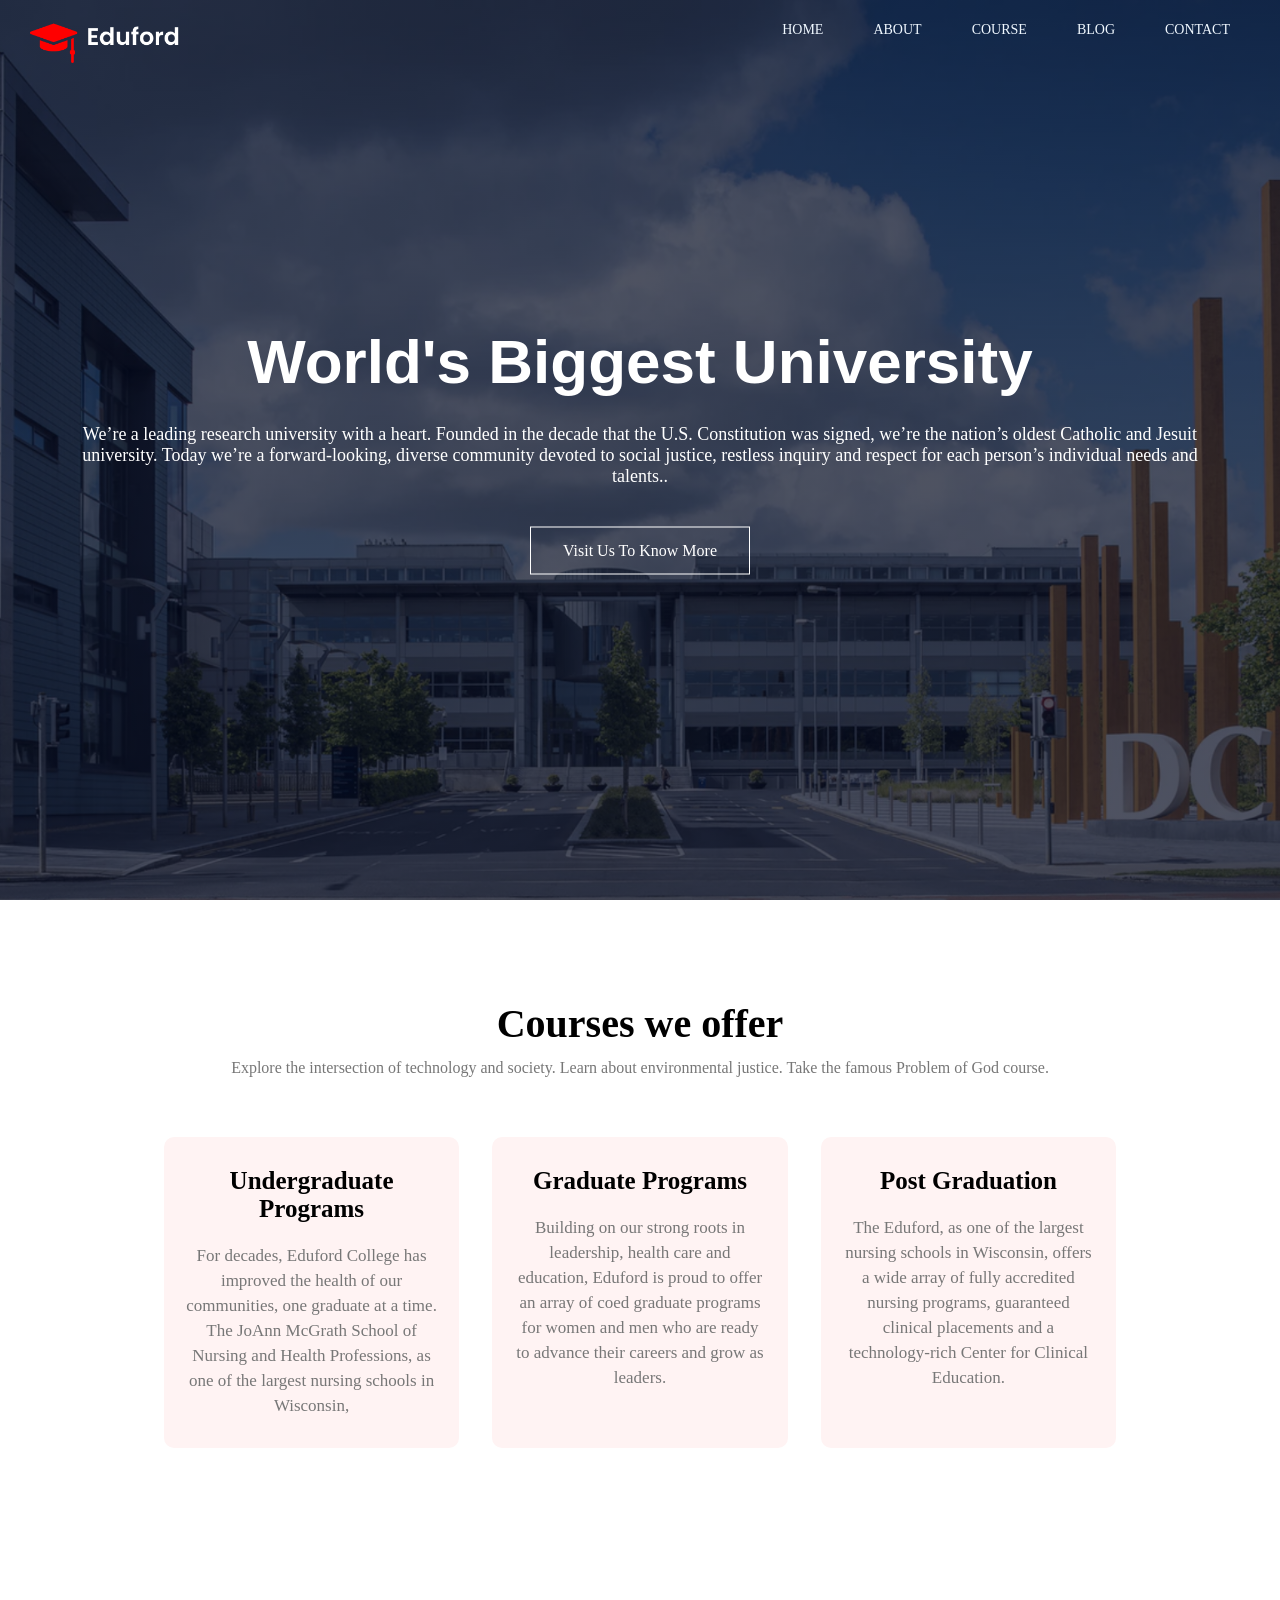
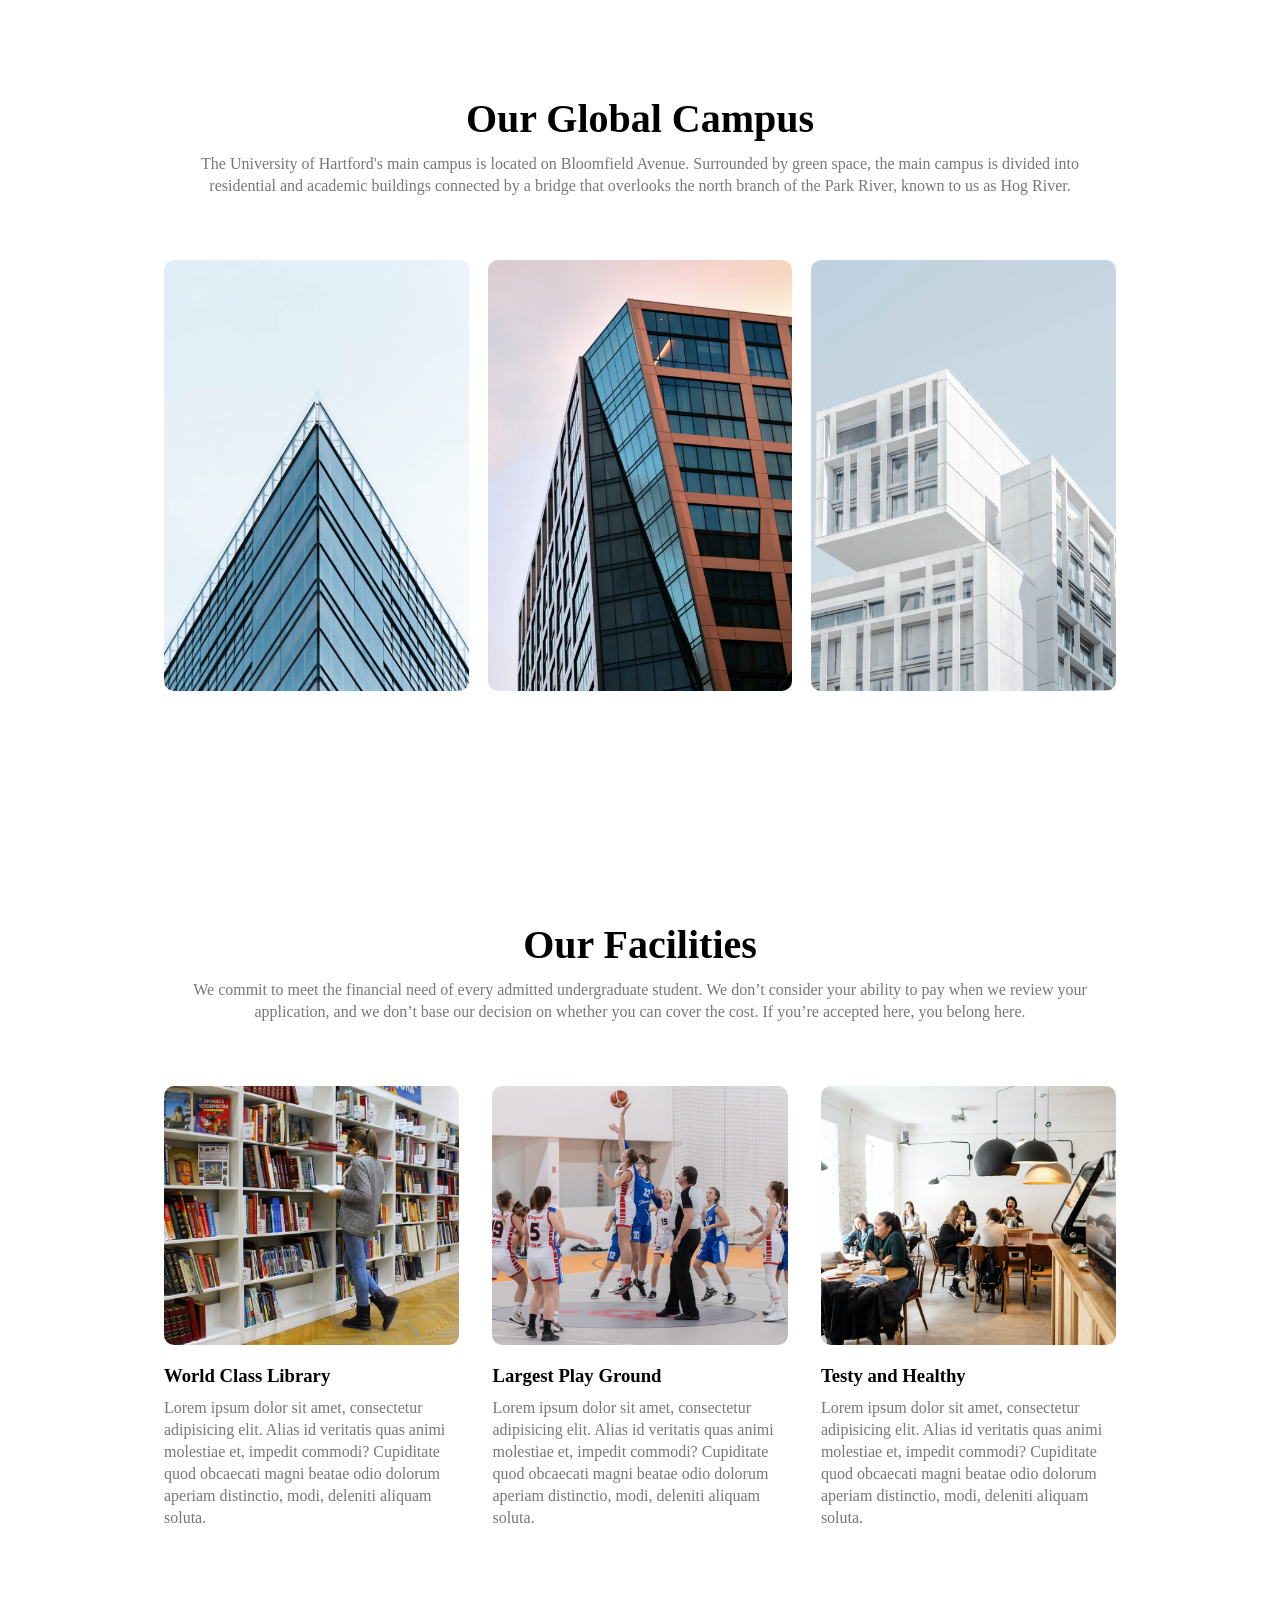
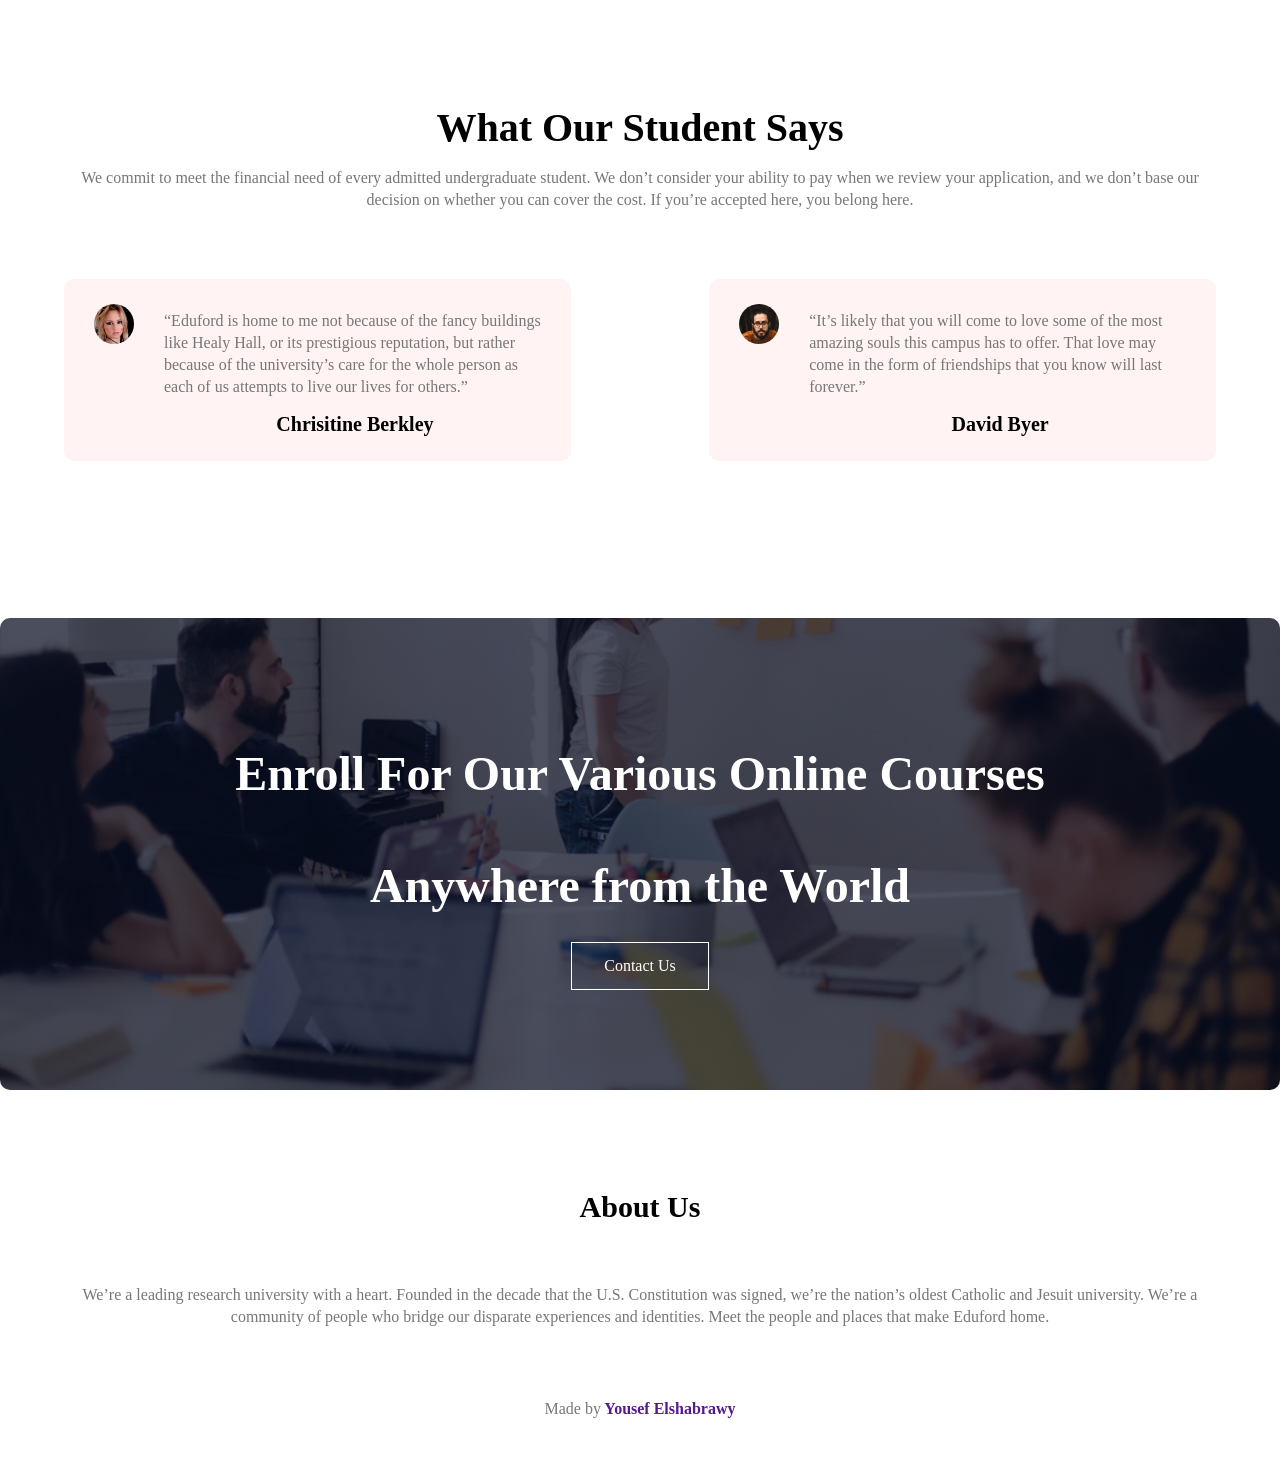
<file: index.html>
<!doctype html>
<html lang="en">
  <head>
    <meta charset="UTF-8" />
    <meta name="viewport" content="width=device-width, initial-scale=1.0" />
    <title>Eduford</title>
    <link rel="stylesheet" href="style.css" />
    <link
      rel="stylesheet"
      href="https://cdnjs.cloudflare.com/ajax/libs/font-awesome/6.7.2/css/all.min.css"
    />
  </head>
  <body>
    <section class="header">
      <nav>
        <a href="index.html"><img src="logo.png" alt="" /></a>
        <div class="nav-links">
          <i class="fa-solid fa-xmark" id="cross-btn"></i>
          <ul>
            <li><a href="index.html">HOME</a></li>
            <li><a href="about.html">ABOUT</a></li>
            <li><a href="courses.html">COURSE</a></li>
            <li><a href="blog.html">BLOG</a></li>
            <li><a href="contact.html">CONTACT</a></li>
          </ul>
        </div>
        <i class="fa-solid fa-bars" id="menu-btn"></i>
      </nav>
      <div class="text-box">
        <h1>World's Biggest University</h1>
        <p>
          We’re a leading research university with a heart. Founded in the
          decade that the U.S. Constitution was signed, we’re the nation’s
          oldest Catholic and Jesuit university. Today we’re a forward-looking,
          diverse community devoted to social justice, restless inquiry and
          respect for each person’s individual needs and talents..
        </p>
        <a href="" class="hero-btn">Visit Us To Know More</a>
      </div>
    </section>

    <section class="courses">
      <h1>Courses we offer</h1>
      <p>
        Explore the intersection of technology and society. Learn about
        environmental justice. Take the famous Problem of God course.
      </p>

      <div id="row">
        <div class="courseColumn">
          <h2>Undergraduate Programs</h2>
          <p>
            For decades, Eduford College has improved the health of our
            communities, one graduate at a time. The JoAnn McGrath School of
            Nursing and Health Professions, as one of the largest nursing
            schools in Wisconsin,
          </p>
        </div>
        <div class="courseColumn">
          <h2>Graduate Programs</h2>
          <p>
            Building on our strong roots in leadership, health care and
            education, Eduford is proud to offer an array of coed graduate
            programs for women and men who are ready to advance their careers
            and grow as leaders.
          </p>
        </div>
        <div class="courseColumn">
          <h2>Post Graduation</h2>
          <p>
            The Eduford, as one of the largest nursing schools in Wisconsin,
            offers a wide array of fully accredited nursing programs, guaranteed
            clinical placements and a technology-rich Center for Clinical
            Education.
          </p>
        </div>
      </div>
    </section>

    <section class="campus">
      <h1>Our Global Campus</h1>
      <p>
        The University of Hartford's main campus is located on Bloomfield
        Avenue. Surrounded by green space, the main campus is divided into
        residential and academic buildings connected by a bridge that overlooks
        the north branch of the Park River, known to us as Hog River.
      </p>

      <div id="row">
        <div class="campusColumn">
          <img src="london.png" alt="" />
          <div class="layer">
            <h3>LONDON</h3>
          </div>
        </div>
        <div class="campusColumn">
          <img src="newyork.png" alt="" />
          <div class="layer">
            <h3>NEWYORK</h3>
          </div>
        </div>
        <div class="campusColumn">
          <img src="washington.png" alt="" />
          <div class="layer">
            <h3>WASHINGTON</h3>
          </div>
        </div>
      </div>
    </section>

    <section class="facilities">
      <h1>Our Facilities</h1>
      <p>
        We commit to meet the financial need of every admitted undergraduate
        student. We don’t consider your ability to pay when we review your
        application, and we don’t base our decision on whether you can cover the
        cost. If you’re accepted here, you belong here.
      </p>

      <div id="row">
        <div class="facilitiesColumn">
          <img src="library.png" alt="" />
          <h3>World Class Library</h3>
          <p>
            Lorem ipsum dolor sit amet, consectetur adipisicing elit. Alias id
            veritatis quas animi molestiae et, impedit commodi? Cupiditate quod
            obcaecati magni beatae odio dolorum aperiam distinctio, modi,
            deleniti aliquam soluta.
          </p>
        </div>
        <div class="facilitiesColumn">
          <img src="basketball.png" alt="" />
          <h3>Largest Play Ground</h3>
          <p>
            Lorem ipsum dolor sit amet, consectetur adipisicing elit. Alias id
            veritatis quas animi molestiae et, impedit commodi? Cupiditate quod
            obcaecati magni beatae odio dolorum aperiam distinctio, modi,
            deleniti aliquam soluta.
          </p>
        </div>
        <div class="facilitiesColumn">
          <img src="cafeteria.png" alt="" />
          <h3>Testy and Healthy</h3>
          <p>
            Lorem ipsum dolor sit amet, consectetur adipisicing elit. Alias id
            veritatis quas animi molestiae et, impedit commodi? Cupiditate quod
            obcaecati magni beatae odio dolorum aperiam distinctio, modi,
            deleniti aliquam soluta.
          </p>
        </div>
      </div>
    </section>

    <section class="studentReview">
      <h1>What Our Student Says</h1>
      <p>
        We commit to meet the financial need of every admitted undergraduate
        student. We don’t consider your ability to pay when we review your
        application, and we don’t base our decision on whether you can cover the
        cost. If you’re accepted here, you belong here.
      </p>

      <div id="row">
        <div class="studentColumn">
          <img src="user1.jpg" alt="" />
          <div>
            <p>
              “Eduford is home to me not because of the fancy buildings like
              Healy Hall, or its prestigious reputation, but rather because of
              the university’s care for the whole person as each of us attempts
              to live our lives for others.”
            </p>
            <h3>Chrisitine Berkley</h3>
          </div>
        </div>
        <div class="studentColumn">
          <img src="user2.jpg" alt="" />
          <div>
            <p>
              “It’s likely that you will come to love some of the most amazing
              souls this campus has to offer. That love may come in the form of
              friendships that you know will last forever.”
            </p>
            <h3>David Byer</h3>
          </div>
        </div>
      </div>
    </section>

    <section class="online-courses">
      <h1>
        Enroll For Our Various Online Courses<br />Anywhere from the World
      </h1>
      <a href="" id="hero-btn">Contact Us</a>
    </section>

    <footer>
      <h2>About Us</h2>
      <p>
        We’re a leading research university with a heart. Founded in the decade
        that the U.S. Constitution was signed, we’re the nation’s oldest
        Catholic and Jesuit university. We’re a community of people who bridge
        our disparate experiences and identities. Meet the people and places
        that make Eduford home.
      </p>

      <p>Made by<a href=""> Yousef Elshabrawy</a></p>
    </footer>

    <script src="script.js"></script>
  </body>
</html>
</file>
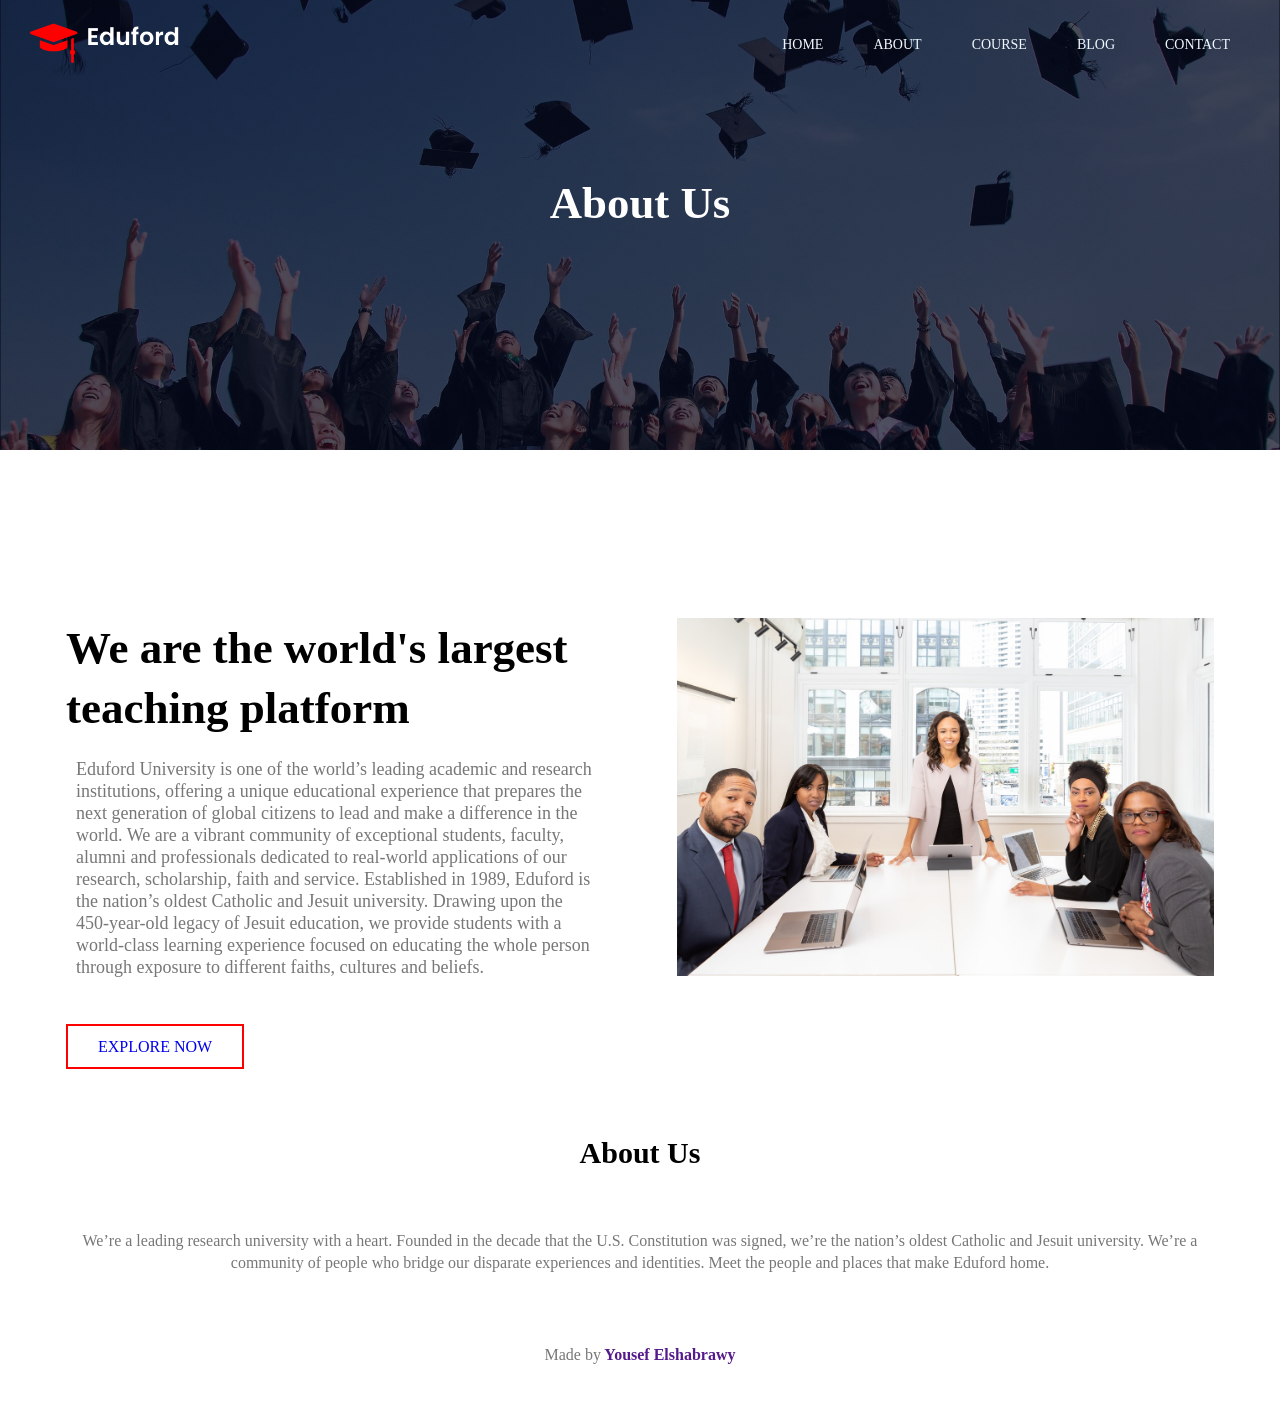
<file: about.html>
<!doctype html>
<html lang="en">
  <head>
    <meta charset="UTF-8" />
    <meta name="viewport" content="width=device-width, initial-scale=1.0" />
    <title>Eduford</title>
    <link rel="stylesheet" href="style.css" />
    <link
      rel="stylesheet"
      href="https://cdnjs.cloudflare.com/ajax/libs/font-awesome/6.7.2/css/all.min.css"
    />
  </head>
  <body>
    <section class="sub-header">
      <nav>
        <a href="index.html"><img src="logo.png" alt="" /></a>
        <div class="nav-links">
          <i class="fa-solid fa-xmark" id="cross-btn"></i>
          <ul>
            <li><a href="index.html">HOME</a></li>
            <li><a href="about.html">ABOUT</a></li>
            <li><a href="courses.html">COURSE</a></li>
            <li><a href="blog.html">BLOG</a></li>
            <li><a href="contact.html">CONTACT</a></li>
          </ul>
        </div>
        <i class="fa-solid fa-bars" id="menu-btn"></i>
      </nav>
      <h1>About Us</h1>
    </section>

    <section class="about">
      <div id="row">
        <div class="about-column">
          <h1>We are the world's largest teaching platform</h1>
          <p>
            Eduford University is one of the world’s leading academic and
            research institutions, offering a unique educational experience that
            prepares the next generation of global citizens to lead and make a
            difference in the world. We are a vibrant community of exceptional
            students, faculty, alumni and professionals dedicated to real-world
            applications of our research, scholarship, faith and service.
            Established in 1989, Eduford is the nation’s oldest Catholic and
            Jesuit university. Drawing upon the 450-year-old legacy of Jesuit
            education, we provide students with a world-class learning
            experience focused on educating the whole person through exposure to
            different faiths, cultures and beliefs.
          </p>
          <a href="#">EXPLORE NOW</a>
        </div>
        <div class="about-column">
          <img src="about.jpg" alt="">
        </div>
      </div>
    </section>

    <footer>
      <h2>About Us</h2>
      <p>
        We’re a leading research university with a heart. Founded in the decade
        that the U.S. Constitution was signed, we’re the nation’s oldest
        Catholic and Jesuit university. We’re a community of people who bridge
        our disparate experiences and identities. Meet the people and places
        that make Eduford home.
      </p>

      <p>Made by<a href=""> Yousef Elshabrawy</a></p>
    </footer>

    <script src="script.js"></script>
  </body>
</html>
</file>
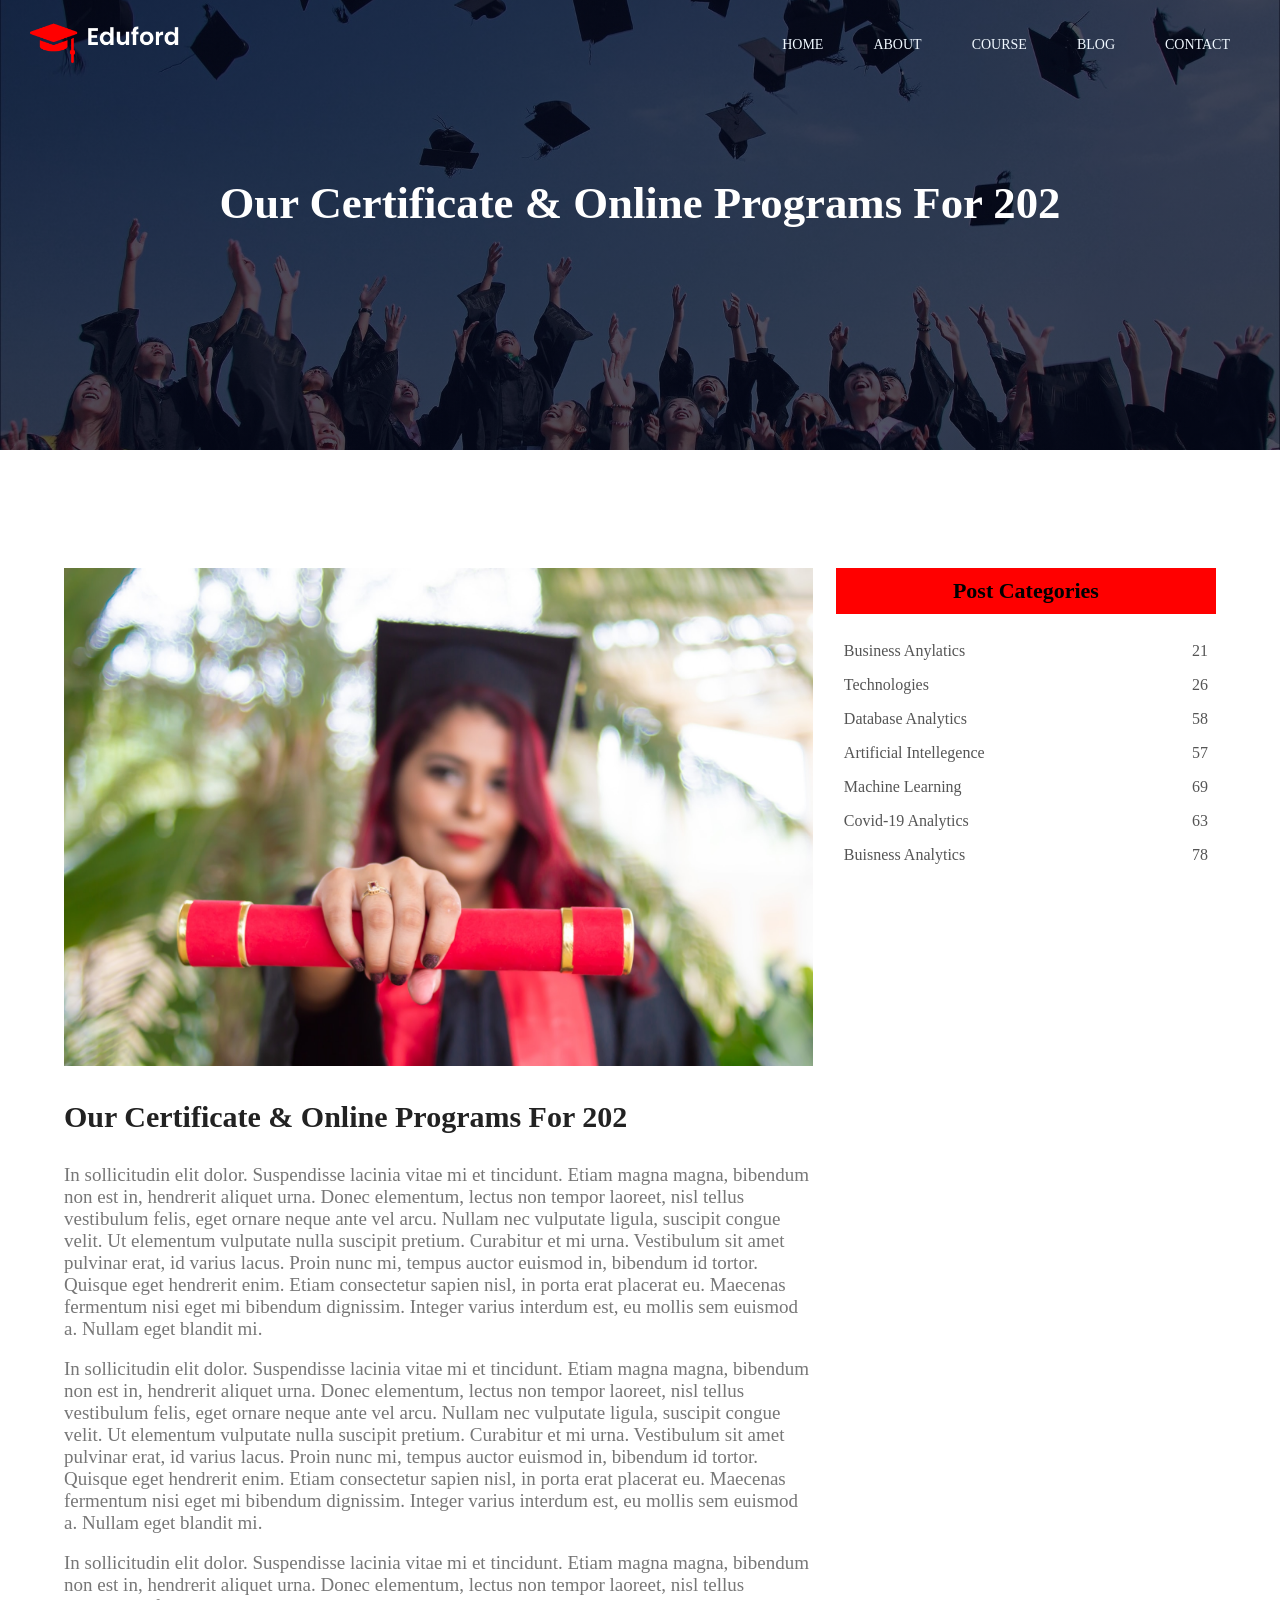
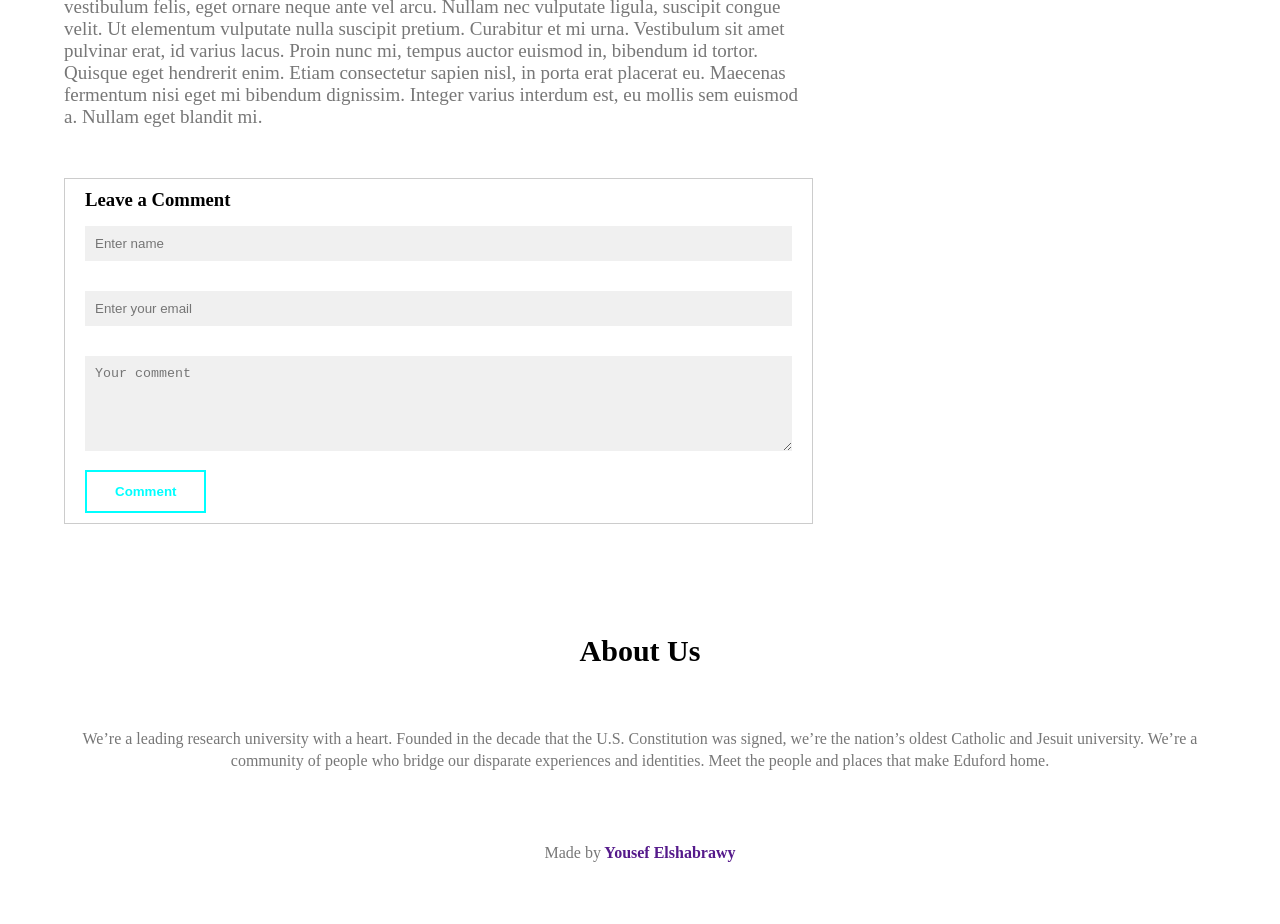
<file: blog.html>
<!doctype html>
<html lang="en">
  <head>
    <meta charset="UTF-8" />
    <meta name="viewport" content="width=device-width, initial-scale=1.0" />
    <title>Eduford</title>
    <link rel="stylesheet" href="style.css" />
    <link
      rel="stylesheet"
      href="https://cdnjs.cloudflare.com/ajax/libs/font-awesome/6.7.2/css/all.min.css"
    />
  </head>
  <body>
    <section class="sub-header">
      <nav>
        <a href="index.html"><img src="logo.png" alt="" /></a>
        <div class="nav-links">
          <i class="fa-solid fa-xmark" id="cross-btn"></i>
          <ul>
            <li><a href="index.html">HOME</a></li>
            <li><a href="about.html">ABOUT</a></li>
            <li><a href="courses.html">COURSE</a></li>
            <li><a href="blog.html">BLOG</a></li>
            <li><a href="contact.html">CONTACT</a></li>
          </ul>
        </div>
        <i class="fa-solid fa-bars" id="menu-btn"></i>
      </nav>
      <h1>Our Certificate & Online Programs For 202</h1>
    </section>

    <section class="blog-content">
      <div id="row">
        <div class="blog-left">
          <img src="certificate.jpg" alt="" />
          <h2>Our Certificate & Online Programs For 202</h2>
          <p>
            In sollicitudin elit dolor. Suspendisse lacinia vitae mi et
            tincidunt. Etiam magna magna, bibendum non est in, hendrerit aliquet
            urna. Donec elementum, lectus non tempor laoreet, nisl tellus
            vestibulum felis, eget ornare neque ante vel arcu. Nullam nec
            vulputate ligula, suscipit congue velit. Ut elementum vulputate
            nulla suscipit pretium. Curabitur et mi urna. Vestibulum sit amet
            pulvinar erat, id varius lacus. Proin nunc mi, tempus auctor euismod
            in, bibendum id tortor. Quisque eget hendrerit enim. Etiam
            consectetur sapien nisl, in porta erat placerat eu. Maecenas
            fermentum nisi eget mi bibendum dignissim. Integer varius interdum
            est, eu mollis sem euismod a. Nullam eget blandit mi.
          </p>
          <br />
          <p>
            In sollicitudin elit dolor. Suspendisse lacinia vitae mi et
            tincidunt. Etiam magna magna, bibendum non est in, hendrerit aliquet
            urna. Donec elementum, lectus non tempor laoreet, nisl tellus
            vestibulum felis, eget ornare neque ante vel arcu. Nullam nec
            vulputate ligula, suscipit congue velit. Ut elementum vulputate
            nulla suscipit pretium. Curabitur et mi urna. Vestibulum sit amet
            pulvinar erat, id varius lacus. Proin nunc mi, tempus auctor euismod
            in, bibendum id tortor. Quisque eget hendrerit enim. Etiam
            consectetur sapien nisl, in porta erat placerat eu. Maecenas
            fermentum nisi eget mi bibendum dignissim. Integer varius interdum
            est, eu mollis sem euismod a. Nullam eget blandit mi.
          </p>
          <br />
          <p>
            In sollicitudin elit dolor. Suspendisse lacinia vitae mi et
            tincidunt. Etiam magna magna, bibendum non est in, hendrerit aliquet
            urna. Donec elementum, lectus non tempor laoreet, nisl tellus
            vestibulum felis, eget ornare neque ante vel arcu. Nullam nec
            vulputate ligula, suscipit congue velit. Ut elementum vulputate
            nulla suscipit pretium. Curabitur et mi urna. Vestibulum sit amet
            pulvinar erat, id varius lacus. Proin nunc mi, tempus auctor euismod
            in, bibendum id tortor. Quisque eget hendrerit enim. Etiam
            consectetur sapien nisl, in porta erat placerat eu. Maecenas
            fermentum nisi eget mi bibendum dignissim. Integer varius interdum
            est, eu mollis sem euismod a. Nullam eget blandit mi.
          </p>



          <div class="comment-box">

            <h3>Leave a Comment</h3>

            <form action="" class="comment-form">
                <input type="text" placeholder="Enter name">
                <input type="email" placeholder="Enter your email">
                <textarea name="" id="" rows="5" placeholder="Your comment"></textarea>
                <button type="submit" class="comment-btn">Comment</button>
            </form>
          </div>
        </div>
        <div class="blog-right">
            <h3>Post Categories</h3>
            <div>
                <span>Business Anylatics</span>
                <span>21</span>
            </div>
            <div>
                <span>Technologies</span>
                <span>26</span>
            </div>
            <div>
                <span>Database Analytics</span>
                <span>58</span>
            </div>
            <div>
                <span>Artificial Intellegence</span>
                <span>57</span>
            </div>
            <div>
                <span>Machine Learning</span>
                <span>69</span>
            </div>
            <div>
                <span>Covid-19 Analytics</span>
                <span>63</span>
            </div>
            <div>
                <span>Buisness Analytics</span>
                <span>78</span>
            </div>
        </div>
      </div>
    </section>

    <footer>
      <h2>About Us</h2>
      <p>
        We’re a leading research university with a heart. Founded in the decade
        that the U.S. Constitution was signed, we’re the nation’s oldest
        Catholic and Jesuit university. We’re a community of people who bridge
        our disparate experiences and identities. Meet the people and places
        that make Eduford home.
      </p>

      <p>Made by<a href=""> Yousef Elshabrawy</a></p>
    </footer>

    <script src="script.js"></script>
  </body>
</html>
</file>
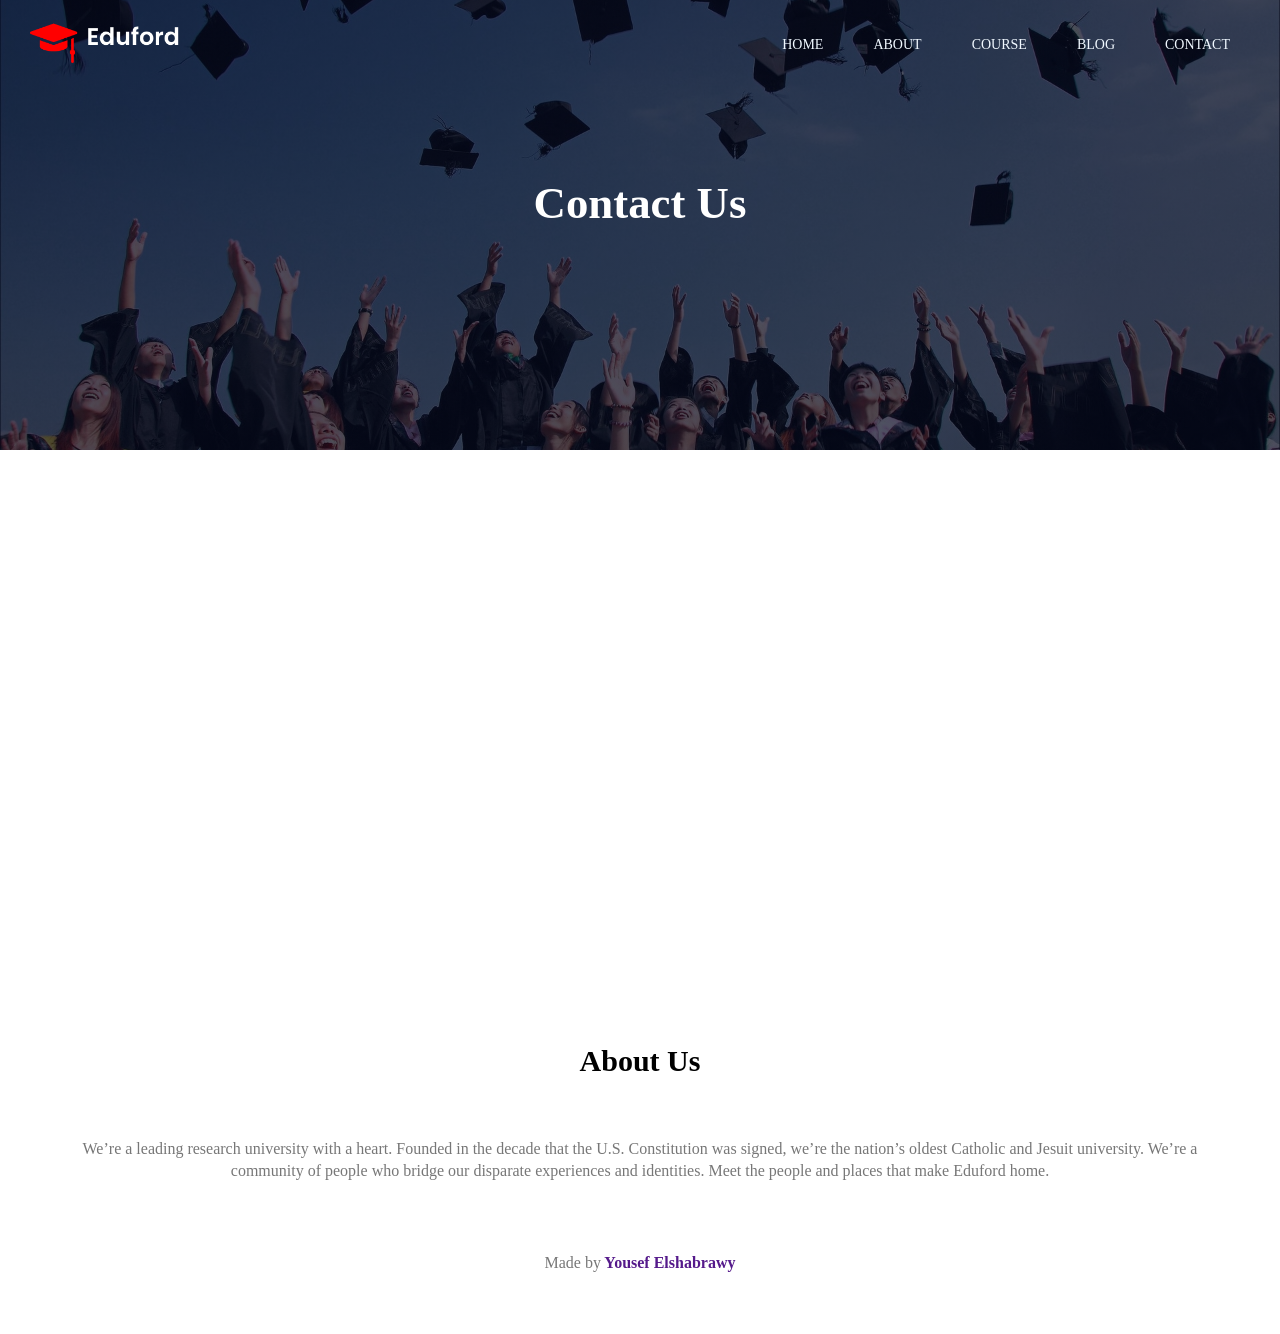
<file: contact.html>
<!doctype html>
<html lang="en">
  <head>
    <meta charset="UTF-8" />
    <meta name="viewport" content="width=device-width, initial-scale=1.0" />
    <title>Eduford</title>
    <link rel="stylesheet" href="style.css" />
    <link
      rel="stylesheet"
      href="https://cdnjs.cloudflare.com/ajax/libs/font-awesome/6.7.2/css/all.min.css"
    />
  </head>
  <body>
    <section class="sub-header">
      <nav>
        <a href="index.html"><img src="logo.png" alt="" /></a>
        <div class="nav-links">
          <i class="fa-solid fa-xmark" id="cross-btn"></i>
          <ul>
            <li><a href="index.html">HOME</a></li>
            <li><a href="about.html">ABOUT</a></li>
            <li><a href="courses.html">COURSE</a></li>
            <li><a href="blog.html">BLOG</a></li>
            <li><a href="contact.html">CONTACT</a></li>
          </ul>
        </div>
        <i class="fa-solid fa-bars" id="menu-btn"></i>
      </nav>
      <h1>Contact Us</h1>
    </section>

    <section class="location">
      <iframe
        src="https://www.google.com/maps/embed?pb=!1m14!1m8!1m3!1d14192.851571250349!2d75.700243!3d27.212465!3m2!1i1024!2i768!4f13.1!3m3!1m2!1s0x396cffc30dacc2db%3A0xb78e5c340c935a95!2sUniversity%20of%20Engineering%20%26%20Management%20(UEM)%2C%20Jaipur!5e0!3m2!1sen!2som!4v1787775730036!5m2!1sen!2som"
        width="600"
        height="450"
        style="border: 0"
        allowfullscreen=""
        loading="lazy"
        referrerpolicy="strict-origin-when-cross-origin"
      ></iframe>
    </section>

    <footer>
      <h2>About Us</h2>
      <p>
        We’re a leading research university with a heart. Founded in the decade
        that the U.S. Constitution was signed, we’re the nation’s oldest
        Catholic and Jesuit university. We’re a community of people who bridge
        our disparate experiences and identities. Meet the people and places
        that make Eduford home.
      </p>

      <p>Made by<a href=""> Yousef Elshabrawy</a></p>
    </footer>

    <script src="script.js"></script>
  </body>
</html>
</file>
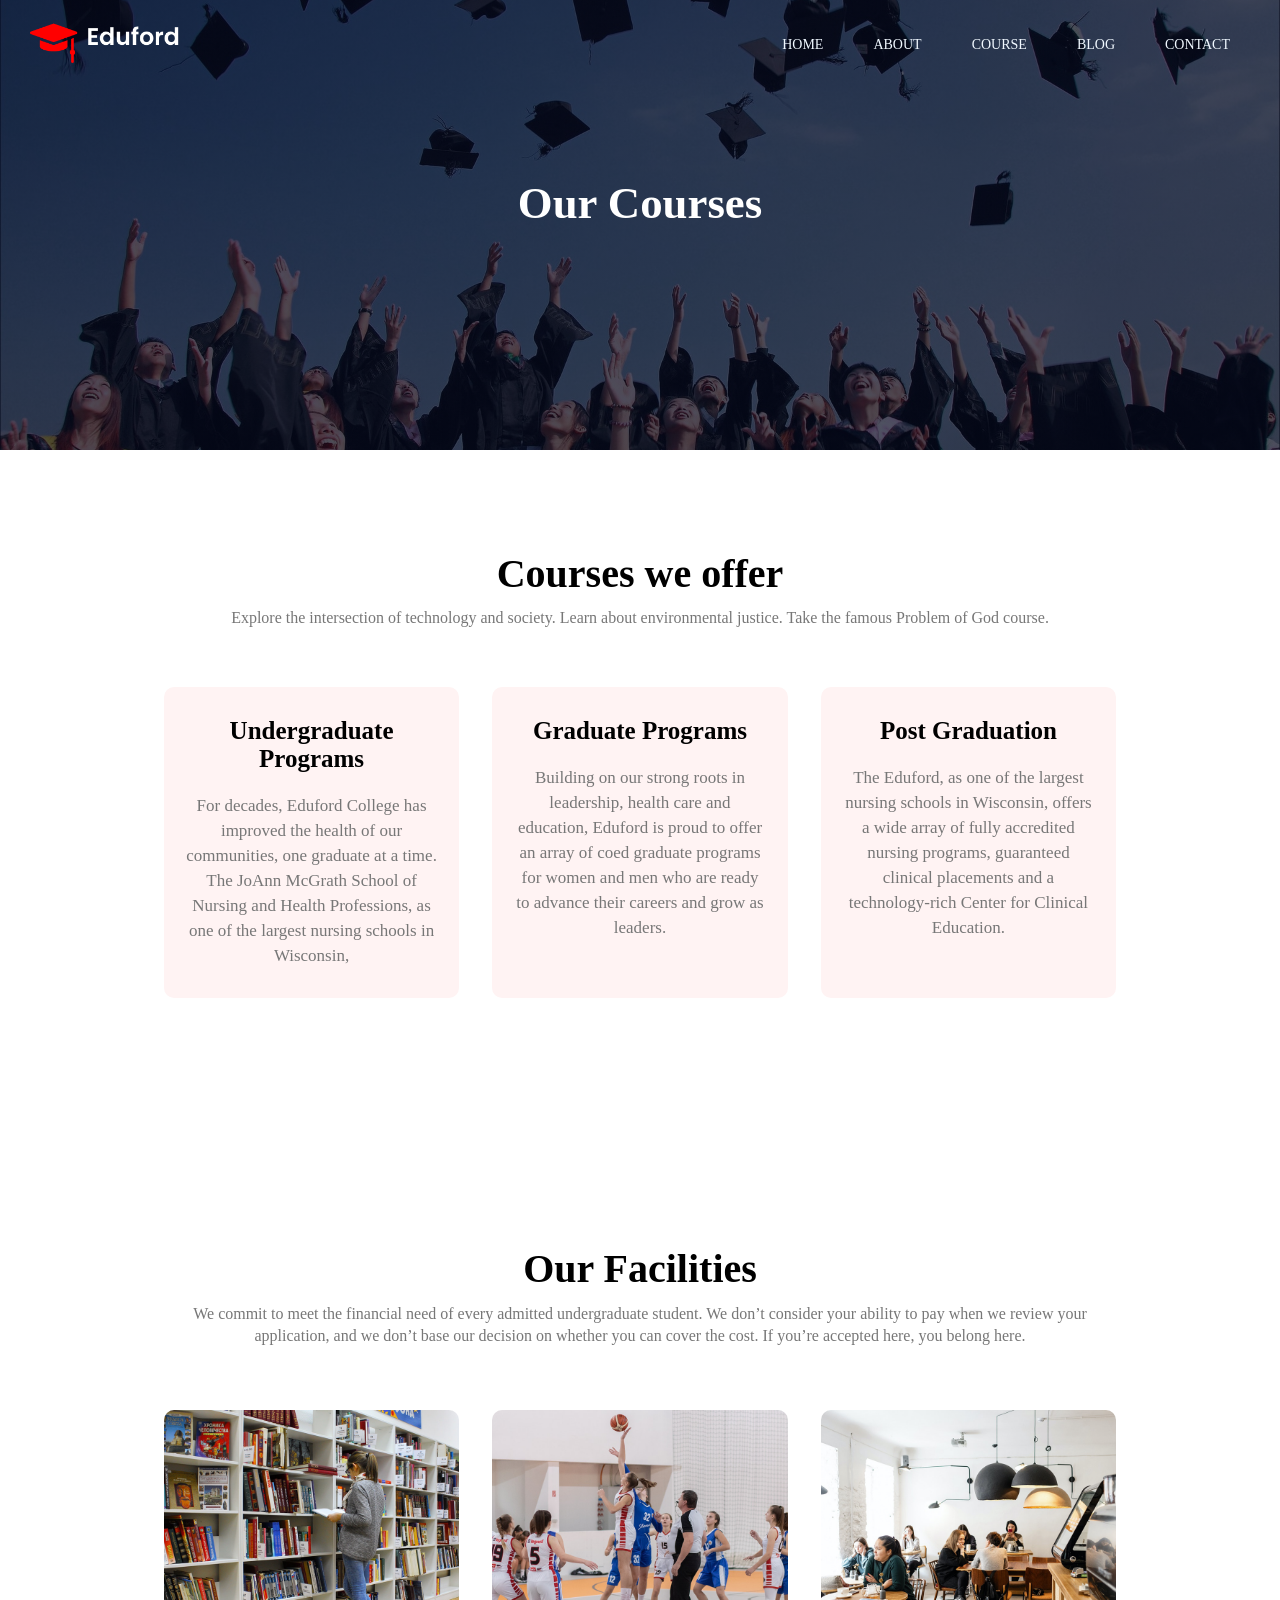
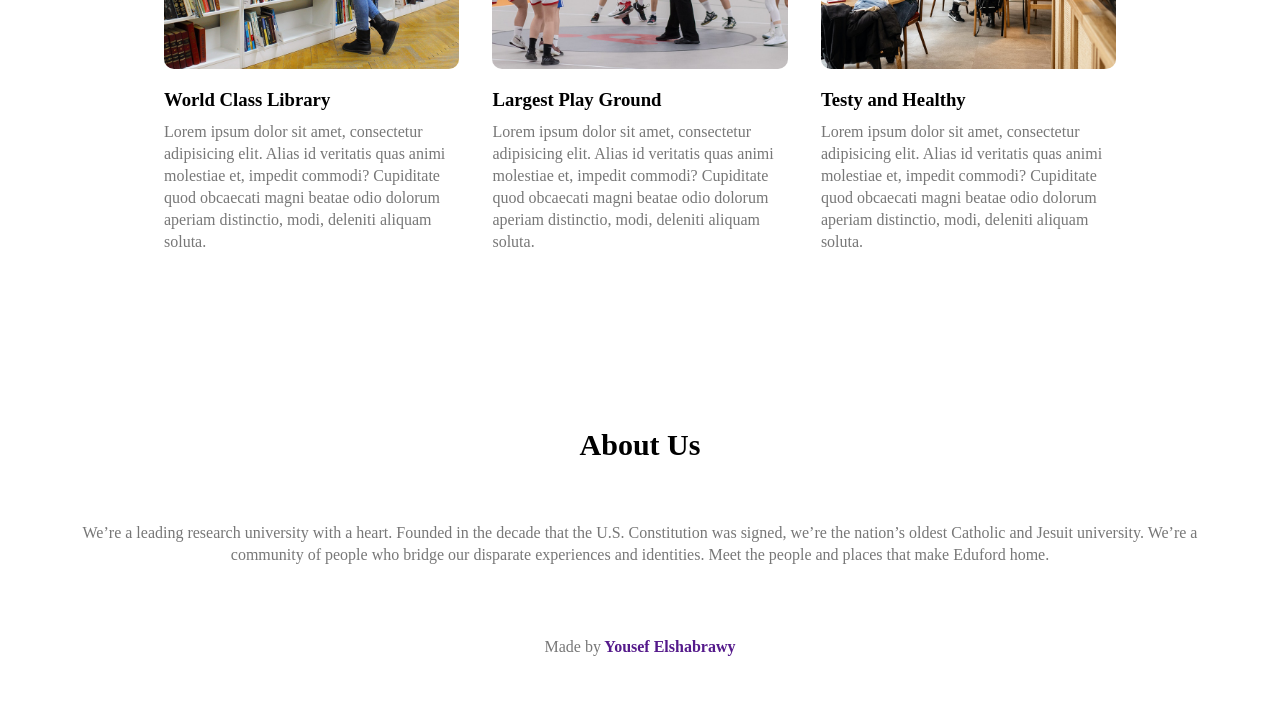
<file: courses.html>
<!doctype html>
<html lang="en">
  <head>
    <meta charset="UTF-8" />
    <meta name="viewport" content="width=device-width, initial-scale=1.0" />
    <title>Eduford</title>
    <link rel="stylesheet" href="style.css" />
    <link
      rel="stylesheet"
      href="https://cdnjs.cloudflare.com/ajax/libs/font-awesome/6.7.2/css/all.min.css"
    />
  </head>
  <body>
    <section class="sub-header">
      <nav>
        <a href="index.html"><img src="logo.png" alt="" /></a>
        <div class="nav-links">
          <i class="fa-solid fa-xmark" id="cross-btn"></i>
          <ul>
            <li><a href="index.html">HOME</a></li>
            <li><a href="about.html">ABOUT</a></li>
            <li><a href="courses.html">COURSE</a></li>
            <li><a href="blog.html">BLOG</a></li>
            <li><a href="contact.html">CONTACT</a></li>
          </ul>
        </div>
        <i class="fa-solid fa-bars" id="menu-btn"></i>
      </nav>
      <h1>Our Courses</h1>
    </section>

   <section class="courses">
      <h1>Courses we offer</h1>
      <p>
        Explore the intersection of technology and society. Learn about
        environmental justice. Take the famous Problem of God course.
      </p>

      <div id="row">
        <div class="courseColumn">
          <h2>Undergraduate Programs</h2>
          <p>
            For decades, Eduford College has improved the health of our
            communities, one graduate at a time. The JoAnn McGrath School of
            Nursing and Health Professions, as one of the largest nursing
            schools in Wisconsin,
          </p>
        </div>
        <div class="courseColumn">
          <h2>Graduate Programs</h2>
          <p>
            Building on our strong roots in leadership, health care and
            education, Eduford is proud to offer an array of coed graduate
            programs for women and men who are ready to advance their careers
            and grow as leaders.
          </p>
        </div>
        <div class="courseColumn">
          <h2>Post Graduation</h2>
          <p>
            The Eduford, as one of the largest nursing schools in Wisconsin,
            offers a wide array of fully accredited nursing programs, guaranteed
            clinical placements and a technology-rich Center for Clinical
            Education.
          </p>
        </div>
      </div>
    </section>

    <section class="facilities">
      <h1>Our Facilities</h1>
      <p>
        We commit to meet the financial need of every admitted undergraduate
        student. We don’t consider your ability to pay when we review your
        application, and we don’t base our decision on whether you can cover the
        cost. If you’re accepted here, you belong here.
      </p>

      <div id="row">
        <div class="facilitiesColumn">
          <img src="library.png" alt="" />
          <h3>World Class Library</h3>
          <p>
            Lorem ipsum dolor sit amet, consectetur adipisicing elit. Alias id
            veritatis quas animi molestiae et, impedit commodi? Cupiditate quod
            obcaecati magni beatae odio dolorum aperiam distinctio, modi,
            deleniti aliquam soluta.
          </p>
        </div>
        <div class="facilitiesColumn">
          <img src="basketball.png" alt="" />
          <h3>Largest Play Ground</h3>
          <p>
            Lorem ipsum dolor sit amet, consectetur adipisicing elit. Alias id
            veritatis quas animi molestiae et, impedit commodi? Cupiditate quod
            obcaecati magni beatae odio dolorum aperiam distinctio, modi,
            deleniti aliquam soluta.
          </p>
        </div>
        <div class="facilitiesColumn">
          <img src="cafeteria.png" alt="" />
          <h3>Testy and Healthy</h3>
          <p>
            Lorem ipsum dolor sit amet, consectetur adipisicing elit. Alias id
            veritatis quas animi molestiae et, impedit commodi? Cupiditate quod
            obcaecati magni beatae odio dolorum aperiam distinctio, modi,
            deleniti aliquam soluta.
          </p>
        </div>
      </div>
    </section>


    <footer>
      <h2>About Us</h2>
      <p>
        We’re a leading research university with a heart. Founded in the decade
        that the U.S. Constitution was signed, we’re the nation’s oldest
        Catholic and Jesuit university. We’re a community of people who bridge
        our disparate experiences and identities. Meet the people and places
        that make Eduford home.
      </p>

      <p>Made by<a href=""> Yousef Elshabrawy</a></p>
    </footer>

    <script src="script.js"></script>
  </body>
</html>
</file>
<file: style.css>
@import url('https://fonts.googleapis.com/css2?family=DM+Sans:ital,opsz,wght@0,9..40,100..1000;1,9..40,100..1000&family=Forum&family=Lilita+One&family=Poppins:wght@400;700&family=Roboto:ital,wght@0,100..900;1,100..900&display=swap');



*{
    margin: 0;
    padding: 0;
    box-sizing: border-box;
}

html, body{
    height: 100%;
    width: 100%;
}

.header{
    height: 100vh;
    width: 100%;
    background-image: linear-gradient(rgba(4,9,30,0.7),rgba(4,9,30,0.7)),url(banner.png);
    background-position: center;
    background-size: cover;
    position: relative;
}

.header nav{
    display: flex;
    justify-content: space-between;
    padding: 20px 30px;
}

nav img{
    width: 150px;
}

.nav-links ul {
    display: flex;
    gap: 30px;
    list-style-type: none;

}

.nav-links ul li a{
    text-decoration: none;
    color: aliceblue;
    font-family: cursive;
    font-size: 14px;
    margin-right: 20px;

}



.nav-links ul li a:hover{
    text-decoration: underline red;
    transition: 0.5s;
}

.header .text-box{
    width: 90%;
    color: #fff;
    position: absolute;
    top: 50%;
    left: 50%;
    transform: translate(-50%,-50%);
    text-align: center;
}

.text-box h1{
    font-size: 62px;
    margin: 0px 0px 27px;
    font-family: sans-serif;
}
.text-box p{
    margin: 10px 0 40px;
    color: #fff;
    font-size: 18px;

}

.header .hero-btn{
    display: inline-block;
    text-decoration: none;
    color: #fff;
    border: 1px solid #fff;
    background-color: transparent;
    padding: 14px 32px;
    position: relative;
    cursor: pointer;
}

.hero-btn:hover{
    border: 1px solid #f44336;
    background-color: #f44336;
    transition: 1s;
}

#cross-btn{
    display: none;
    color: #fff;
    font-size: 15px;
}

#menu-btn{
    display: none;
    color: #fff;
    font-size: 15px;
}

.courses{
    width: 90%;
    margin: auto;
    text-align: center;
    padding: 100px;
}

.courses h1{
    font-size: 40px;
    font-weight: 600px;

}

.courses p{
    color: #777;
    font-size: 16px;
    font-weight: 300;
    line-height: 22px;
    padding: 10px;
}

#row{
    display: flex;
    justify-content: space-between;
    margin-top: 5%;
}

.courseColumn{
    flex-basis: 31%;
    background: #fff3f3;
    border-radius: 10px;
    margin-bottom: 5%;
    padding: 20px 12px;
    box-sizing: border-box;
    transition: 1s;
}

.courseColumn h2{
    font-size: 25px;
    text-align: center;
    font-weight: 600px;
    margin: 10px 0;
}

.courseColumn p{
    font-size: 17px;
    line-height: 25px;
}

.courseColumn:hover{
    box-shadow: 0 0 20px 0px rgba(0,0,0,0.2);
}

.campus{
    width: 90%;
    margin: auto;
    text-align: center;
    padding: 100px;
}

.campus h1{
    font-size: 40px;
    font-weight: 600px;
}

.campus p{
    color: #777;
    font-size: 16px;
    font-weight: 300;
    line-height: 22px;
    padding: 10px;
    margin-top: 6px;
    transform: translateY(-5px)
}

.campusColumn{
    flex-basis: 32%;
    border-radius: 10px;
    margin-bottom: 30px;
    position: relative;
    overflow: hidden;
}

.campusColumn img{
    width: 100%;
    display: block;
}


.layer{
    background:transparent;
    height: 100%;
    width: 100%;
    position: absolute;
    top: 0;
    left: 0;
}

.layer:hover{
    background: rgba(225, 0, 0, 0.7);
}

.layer h3{
    width: 100%;
    font-weight: 500;
    color: #fff;
    font-size: 25px;
    bottom: 0;
    left: 50%;
    transform: translateX(-50%);
    position: absolute;
    opacity: 0;
    transition: 0.5s;
}

.layer:hover h3{
    bottom: 49%;
    opacity: 1;
}



.facilities{
    width: 90%;
    margin: auto;
    text-align: center;
    padding: 100px;

}

.facilities h1{
    font-size: 40px;
    font-weight: 600px;
}

.facilities p{
    color: #777;
    font-size: 16px;
    font-weight: 300;
    line-height: 22px;
    padding: 10px;
    margin-top: 6px;
    transform: translateY(-5px)
}

.facilitiesColumn{
    flex-basis: 31%;
    border-radius: 10px;
    margin-bottom: 70px;
    text-align: left;
}

.facilitiesColumn img{
    width: 100%;
    border-radius: 10px;
}

.facilitiesColumn h3{
    margin-top: 16px;
    margin-bottom: 15px;
    text-align: left;
}

.facilitiesColumn p{
    padding: 0;
}

.studentReview{
    width: 90%;
    margin: auto;
    text-align: center;
}

.studentReview h1{
    font-size: 40px;
    font-weight: 600;
}

.studentReview p{
    color: #777;
    font-size: 16px;
    font-weight: 300;
    line-height: 22px;
    padding: 10px;
    margin-top: 6px;
}

.studentColumn{
    flex-basis: 44%;
    border-radius: 10px;
    margin-bottom: 5%;
    text-align: left;
    background: #fff3f3;
    padding: 25px;
    cursor: pointer;
    display: flex;
}

.studentColumn img{
    height: 40px;
    margin-left: 5px;
    border-radius: 50%;
    margin-right: 30px;
}

.studentColumn p{
    padding: 0;
}

.studentColumn h3{
    margin-top: 15px;
    text-align: center;
    font-size: 20px;
}


.online-courses{
    width: 100%;
    margin: 100px auto;
    background-image: linear-gradient(rgba(4,9,30,0.7),rgba(4,9,30,0.7)),url(banner2.jpg);
    background-position: center;
    background-size: cover;
    border-radius: 10px;
    text-align: center;
    padding: 100px 0;
}

.online-courses h1{
    font-size: 3rem;
    color: #fff;
    line-height: 7rem;

}

.online-courses #hero-btn{
    display: inline-block;
    text-decoration: none;
    color: #fff;
    border: 1px solid #fff;
    background-color: transparent;
    padding: 14px 32px;
    position: relative;
    cursor: pointer;
}

#hero-btn:hover{
    border: 1px solid #f44336;
    background-color: #f44336;
    transition: 1s;
}

footer{
    width: 90%;
    margin: auto;
    text-align: center;
}

footer h2{
    margin-bottom: 50px;
    font-size: 30px;
}


footer p{
    color: #777;
    font-size: 16px;
    font-weight: 300;
    line-height: 22px;
    padding: 10px;
    padding-bottom: 60px;

}

footer p a{
    text-decoration: none;
    font-weight: 800;
}





@media (max-width:700px){
    .text-box h1{
        font-size: 25px;
    }

    .nav-links ul{
        display: block;
        
    }


    .nav-links{
        position: absolute;
        top: 0;
        right:-900px;
        background: #f44336;
        height: 100vh;
        width: 200px;
        text-align: left;
        font-family: "Poppins", sans-serif;
        z-index: 2;
        transition: 1s;
    }

    .nav-links ul li{
        margin-top: 20px;
        margin-left: 25px;
    }

    #cross-btn{
        display: block;
        font-size: 25px;
    }

    #menu-btn{
        display: block;
        font-size: 25px;
    }

    #row{
        flex-direction: column;
    }

    .courses{
        width: 100%;
    }
    .courses h1{
        text-align: center;
        font-size: 40px;
    }

    .courseColumn{
        width: 100%;
    }
    
}



@media (max-width: 600px) {

    .campus {
        width: 90%;
        padding: 50px 10px;
    }

    .campus h1 {
        font-size: 28px;
    }

    .campus p {
        font-size: 14px;
        line-height: 20px;
        padding: 5px;
    }

    #row {
        flex-direction: column;
        gap: 20px;
    }

    .campusColumn {
        width: 100%;
        flex-basis: 100%;
        margin-bottom: 10px;
    }

    .layer h3 {
        font-size: 24px;
    }
}


@media (max-width: 400px) {

    .campus {
        width: 95%;
        padding: 40px 5px;
    }

    .campus h1 {
        font-size: 25px;
    }

    .campus p {
        font-size: 13px;
        line-height: 19px;
    }

    .layer h3 {
        font-size: 20px;
    }
}


@media(max-width:600px){
    .facilities {
        width: 90%;
        padding: 50px 10px;
    }

    .facilities h1 {
        font-size: 28px;
    }

    .facilities p {
        font-size: 14px;
        line-height: 20px;
        padding: 5px;
    }

    #row {
        flex-direction: column;
        gap: 20px;
    }

    .facilities {
        width: 100%;
        flex-basis: 100%;
        margin-bottom: 10px;
    }

    .facilities h3 {
        font-size: 24px;
    }

    .online-courses{
        width: 100%;
    }

    .online-courses h1{
        font-size: 18px;
        line-height: 2rem;
    }

    .online-courses #hero-btn{
        margin-top: 45px;
    }
}

@media (max-width: 480px) {

    .courses {
        width: 92%;
    }

    .courses h1 {
        font-size: 24px;
    }

    .courses > p {
        font-size: 14px;
    }

    .courseColumn {
        padding: 20px;
    }

    .courseColumn h2 {
        font-size: 20px;
    }

    .courseColumn p {
        font-size: 14px;
    }
}

@media (max-width: 768px) {

    .courses {
        width: 90%;
        padding-top: 30px;
    }

    .courses h1 {
        font-size: 28px;
    }

    #row {
        flex-direction: column;
        gap: 20px;
    }

    .courseColumn {
        width: 100%;
    }
}




.sub-header{
    height: 50vh;
    width: 100%;
    background-image: linear-gradient(rgba(4,9,30,0.7),rgba(4,9,30,0.7)),url(background.jpg);
    background-position: center;
    background-size: cover;
    text-align: center;
    color: #fff;
    position: relative;
}

.sub-header h1{
    margin-top: 90px;
    font-size: 2.8rem;
    font-weight: 800;
}


.sub-header nav{
    display: flex;
    justify-content: space-between;
    align-items: center;
     padding: 20px 30px;
}


.about{
    width: 90%;
    margin: auto;
    padding-top: 80px;
    padding-bottom: 50px;
}

.about-column{
    flex-basis: 47%;
    padding: 30px 2px;

}

.about-column h1{
    font-size: 45px;
    line-height: 60px;
}

.about-column p{
    color: #777;
    font-size: 18px;
    font-weight: 300;
    line-height: 22px;
    padding: 10px;
    padding-bottom: 60px;
    margin-top: 10px;
}

.about-column a{
    padding: 12px 30px;
    text-decoration: none;
    border: 2px solid red;
    transition: 1s;
}

.about-column a:hover{
    background-color: rgba(82, 82, 229, 0.708);
}

.about-column img{
    width: 100%;
}


.blog-content{
    width: 90%;
    margin: auto;
    padding: 60px 0;
}

.blog-left{
    flex-basis: 65%;
}

.blog-left img{
    width: 100%;
}

.blog-left h2{
    color: #222;
    font-weight: 600px;
    margin: 30px 0;
    font-size: 30px;
}

.blog-left p{
    color: #777;
    font-size: 19px;
    font-weight: 300;
    line-height: 22px;
}


.blog-right{
    flex-basis: 33%;
}

.blog-right h3{
    padding: 10px 0;
    background: red;
    text-align: center;
    font-size: 22px;
    margin-bottom: 20px;
}


.blog-right div{
    display: flex;
    align-items: center;
    justify-content: space-between;
    color: #555;
    padding: 8px;
    box-sizing: border-box;
}


.comment-box{
    border: 1px solid #ccc;
    margin: 50px 0;
    padding: 10px 20px;
}

.comment-form input, .comment-form textarea{
    width: 100%;
    padding: 10px;
    margin: 15px 0;
    box-sizing: border-box;
    border: none;
    outline: none;
    background: #f0f0f0;
}

.comment-form .comment-btn{
    padding: 12px 28px;
    border: 2px solid aqua;
    color: aqua;
    font-weight: 700;
    background: transparent;
    transition: 1s;
}

.comment-btn:hover{
    background-color: aqua;
    color: #fff;
    cursor: pointer;
}

@media(max-width:600px){
    .sub-header h1{
        font-size: 28px;
        text-align: center;
    }
}



.location{
    width: 80%;
    margin: auto;
    padding: 70px 0;
}

.location iframe{
    width: 100%;
}
</file>
